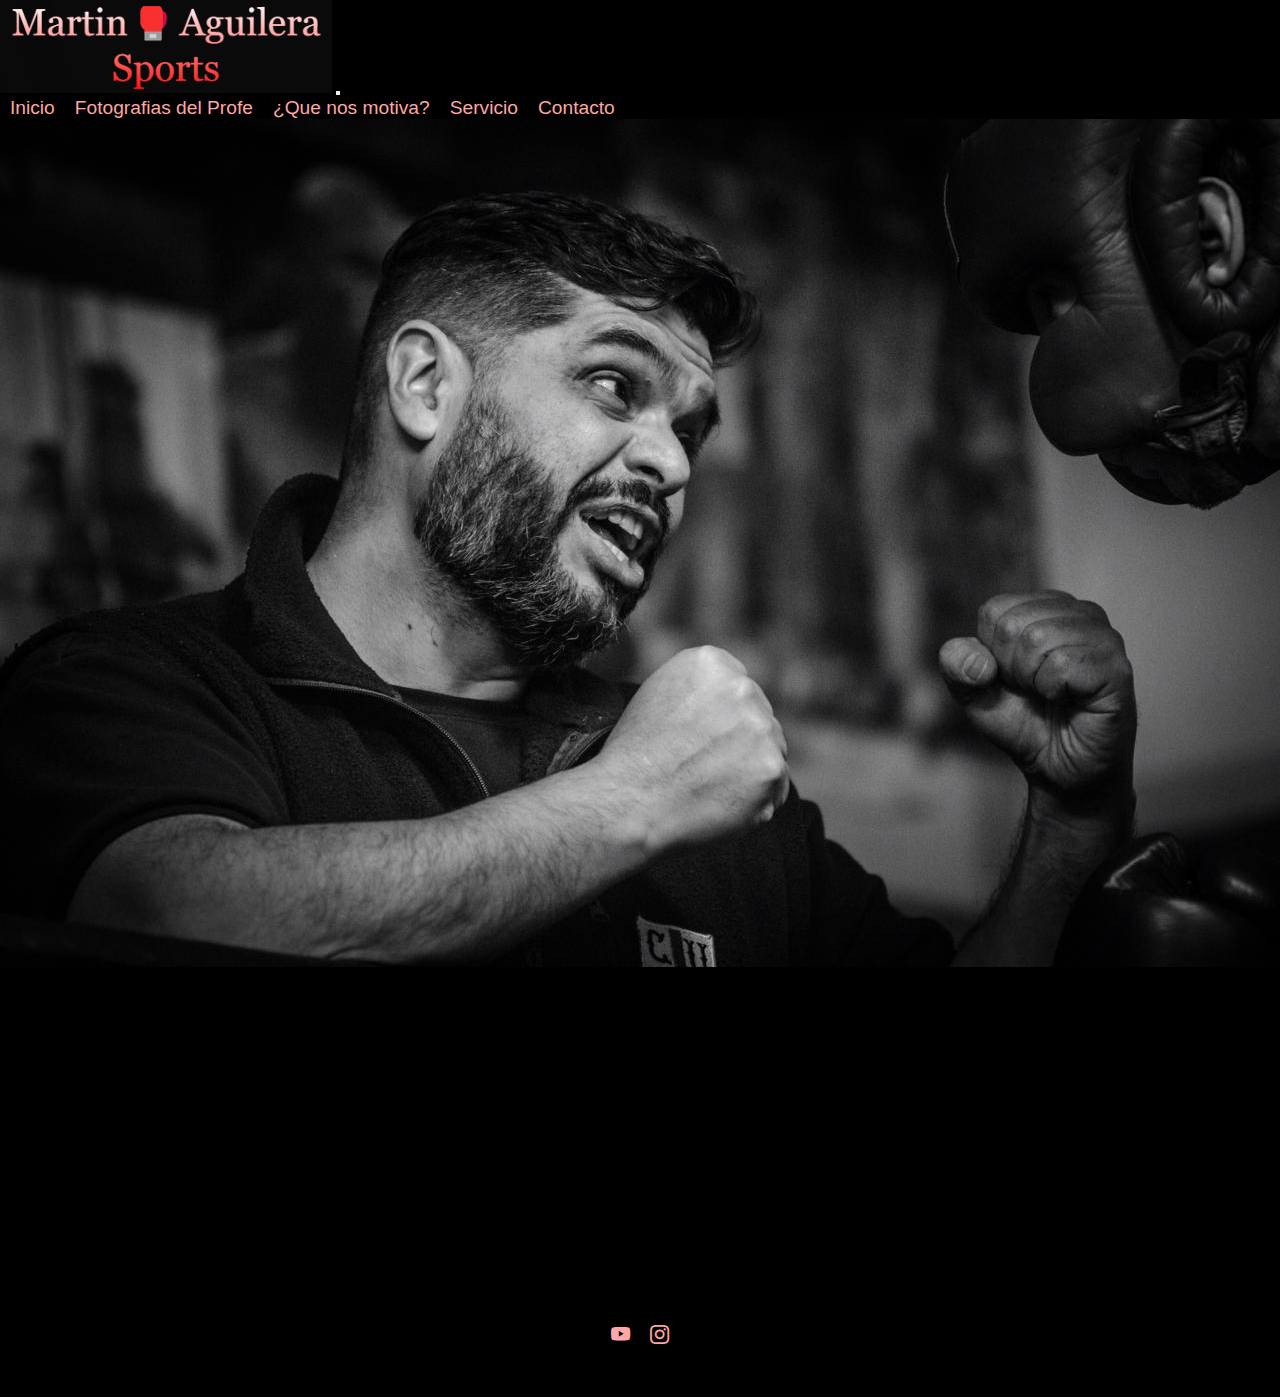
<file: estructura web/index.html>
<!DOCTYPE html>
<html lang="en">
<head>
    <meta charset="UTF-8">
    <meta http-equiv="X-UA-Compatible" content="IE=edge">
    <meta name="viewport" content="width=device-width, initial-scale=1.0">
    <link href="https://cdn.jsdelivr.net/npm/bootstrap@5.3.0-alpha2/dist/css/bootstrap.min.css" rel="stylesheet" integrity="sha384-aFq/bzH65dt+w6FI2ooMVUpc+21e0SRygnTpmBvdBgSdnuTN7QbdgL+OapgHtvPp" crossorigin="anonymous">
    <link rel="stylesheet" href="https://cdn.jsdelivr.net/npm/bootstrap-icons@1.10.3/font/bootstrap-icons.css">
    <link rel="stylesheet" href="./estilos/style.css"/>
    <title>theteacher</title>
</head>
<body>
    <header>
      <nav class="navbar navbar-expand-lg" data-bs-theme="dark">
        <div class="container-fluid">
          <a class="navbar-brand" href="#"><img class="header-logo" src="./img/img logo.png"></a>
          <button class="navbar-toggler" type="button" data-bs-toggle="collapse" data-bs-target="#navbarNav" aria-controls="navbarNav" aria-expanded="false" aria-label="Toggle navigation">
            <span class="navbar-toggler-icon"></span>
          </button>
          <div class="collapse navbar-collapse" id="navbarNav">
            <ul class="navbar-nav">
              <li class="nav-item">
                <a class="nav-link active" aria-current="page" href="./index.html">Inicio</a>
              </li>
              <li class="nav-item">
                <a class="nav-link" href="./Paginas/Fotografias-del-Profe.html">Fotografias del Profe</a>
              </li>
              <li class="nav-item">
                <a class="nav-link" href="./Paginas/Que-nos-motiva.html">¿Que nos motiva?</a>
              </li>
              <li class="nav-item">
                <a class="nav-link" href="./Paginas/Servicio.html">Servicio</a>
              </li>
              <li class="nav-item">
                <a class="nav-link" href="./Paginas/Contacto.html">Contacto</a>
              </li>
            </ul>
          </div>
        </div>
      </nav>
    </header>
    <main> 
        <section class="principal">
            <img src="./img/img-12.jpg"/>
        </section>
        <section class="videos-index">
            <aside><iframe width="420" height="300" src="https://www.youtube.com/embed/xFl5_0TV4UQ" title="YouTube video player" frameborder="0" allow="accelerometer; autoplay; clipboard-write; encrypted-media; gyroscope; picture-in-picture; web-share" allowfullscreen></iframe></aside>
            <aside><iframe width="420" height="300" src="https://www.youtube.com/embed/8S9VUPMJtJM" title="YouTube video player" frameborder="0" allow="accelerometer; autoplay; clipboard-write; encrypted-media; gyroscope; picture-in-picture; web-share" allowfullscreen></iframe></aside>
            <aside><iframe width="420" height="300" src="https://www.youtube.com/embed/Y-iuwCQoL_4" title="YouTube video player" frameborder="0" allow="accelerometer; autoplay; clipboard-write; encrypted-media; gyroscope; picture-in-picture; web-share" allowfullscreen></iframe></aside>
        </section>
    </main>
    <footer> 
        <ul>
            <li><a href= "https://www.youtube.com/embed/videoseries?list=PLEzs-W38itB9FRGaqLwOilUsrHh7TCCKI" title="YouTube video player" frameborder="0" allow="accelerometer; autoplay; clipboard-write; encrypted-media; gyroscope; picture-in-picture; web-share" allowfullscreen><i class="bi bi-youtube"></i></a></li>
            <li><a href="https://instagram.com/rexaguilera?igshid=YmMyMTA2M2Y="><i class="bi bi-instagram"></i></a></li>
        </ul>
    </footer>
    <script src="https://cdn.jsdelivr.net/npm/@popperjs/core@2.11.6/dist/umd/popper.min.js" integrity="sha384-oBqDVmMz9ATKxIep9tiCxS/Z9fNfEXiDAYTujMAeBAsjFuCZSmKbSSUnQlmh/jp3" crossorigin="anonymous"></script>
    <script src="https://cdn.jsdelivr.net/npm/bootstrap@5.3.0-alpha1/dist/js/bootstrap.min.js" integrity="sha384-mQ93GR66B00ZXjt0YO5KlohRA5SY2XofN4zfuZxLkoj1gXtW8ANNCe9d5Y3eG5eD" crossorigin="anonymous"></script> 
</body>
</html>
</file>
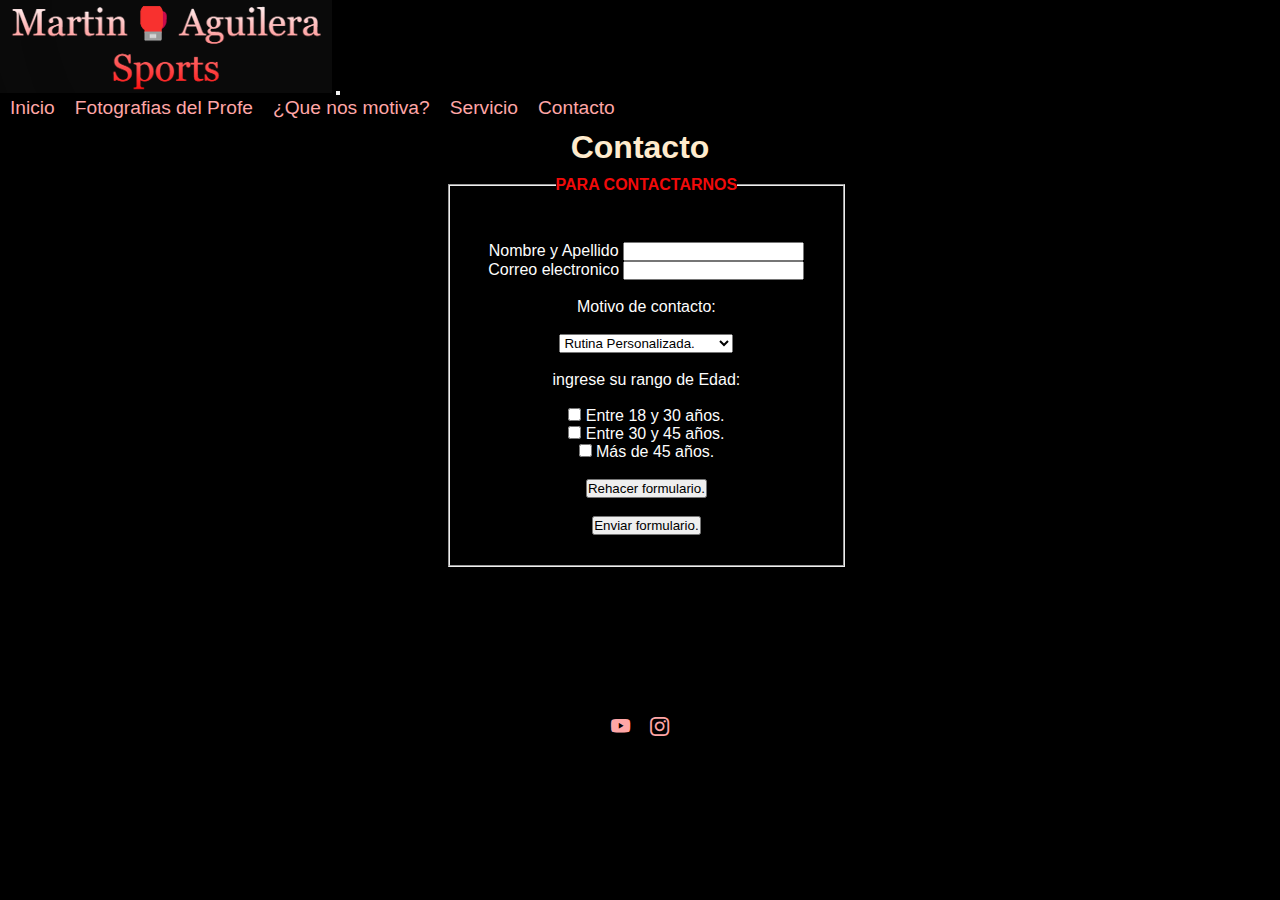
<file: estructura web/Paginas/Contacto.html>
<!DOCTYPE html>
<html lang="en">
<head>
  <meta charset="UTF-8">
  <meta http-equiv="X-UA-Compatible" content="IE=edge">
  <meta name="viewport" content="width=device-width, initial-scale=1.0">
  <link href="https://cdn.jsdelivr.net/npm/bootstrap@5.3.0-alpha2/dist/css/bootstrap.min.css" rel="stylesheet" integrity="sha384-aFq/bzH65dt+w6FI2ooMVUpc+21e0SRygnTpmBvdBgSdnuTN7QbdgL+OapgHtvPp" crossorigin="anonymous">
  <link rel="stylesheet" href="https://cdn.jsdelivr.net/npm/bootstrap-icons@1.10.3/font/bootstrap-icons.css">
  <link rel="stylesheet" href="../estilos/style.css"/>
  <title>theteacher</title>
</head>
<body>
 <header>
  <nav class="navbar navbar-expand-lg" data-bs-theme="dark">
    <div class="container-fluid">
      <a class="navbar-brand" href="#"><img class="header-logo" src="../img/img logo.png"></a>
      <button class="navbar-toggler" type="button" data-bs-toggle="collapse" data-bs-target="#navbarNav" aria-controls="navbarNav" aria-expanded="false" aria-label="Toggle navigation">
        <span class="navbar-toggler-icon"></span>
      </button>
      <div class="collapse navbar-collapse" id="navbarNav">
        <ul class="navbar-nav">
          <li class="nav-item">
            <a class="nav-link active" aria-current="page" href="../index.html">Inicio</a>
          </li>
          <li class="nav-item">
            <a class="nav-link" href="./Fotografias-del-Profe.html">Fotografias del Profe</a>
          </li>
          <li class="nav-item">
            <a class="nav-link" href="./Que-nos-motiva.html">¿Que nos motiva?</a>
          </li>
          <li class="nav-item">
            <a class="nav-link" href="./Servicio.html">Servicio</a>
          </li>
          <li class="nav-item">
            <a class="nav-link" href="./Contacto.html">Contacto</a>
          </li>
        </ul>
      </div>
    </div>
  </nav>
 </header>
 <main>
   <h1><strong>Contacto</strong></h1>
   <form>
     <fieldset>
       <legend><strong>PARA CONTACTARNOS</strong></legend>
       <br>
       <label for="nombre">Nombre y Apellido</label>
       <input type="text" name="nombre">
       <br>
       <label for="mail">Correo electronico</label>
       <input type="text" name="mail">
       <br>
       <br>
       <div>Motivo de contacto:</div>
       <br>
       <select name="Busco:">
       <option value="Rutina">Rutina Personalizada.</option>
       <option value="entrenamiento">Entrenamiento via online.</option>
       <option value="supervision">Supervision de ejercicios.</option>
       </select>
       <br>
       <br>
       <div>ingrese su rango de Edad:</div>
       <br>
       <input type="checkbox" name="joven" value="18 y 30"/> Entre 18 y 30 años.
       <br>
       <input type="checkbox" name="adulto" value="30 y 45"/> Entre 30 y 45 años.
       <br>
       <input type="checkbox" name="+45" value="+45"/> Más de 45 años.
       <br>
       <br>
       <input type="reset" value="Rehacer formulario."/>
       <br>
       <br>
       <input type="submit" value="Enviar formulario."/>
     </fieldset>
   </form>
 </main>
 <footer> 
  <ul>
    <li><a href= "https://www.youtube.com/embed/videoseries?list=PLEzs-W38itB9FRGaqLwOilUsrHh7TCCKI" title="YouTube video player" frameborder="0" allow="accelerometer; autoplay; clipboard-write; encrypted-media; gyroscope; picture-in-picture; web-share" allowfullscreen><i class="bi bi-youtube"></i></a></li>
    <li><a href="https://instagram.com/rexaguilera?igshid=YmMyMTA2M2Y="><i class="bi bi-instagram"></i></a></li>
</ul>
 </footer>
 <script src="https://cdn.jsdelivr.net/npm/@popperjs/core@2.11.6/dist/umd/popper.min.js" integrity="sha384-oBqDVmMz9ATKxIep9tiCxS/Z9fNfEXiDAYTujMAeBAsjFuCZSmKbSSUnQlmh/jp3" crossorigin="anonymous"></script>
    <script src="https://cdn.jsdelivr.net/npm/bootstrap@5.3.0-alpha1/dist/js/bootstrap.min.js" integrity="sha384-mQ93GR66B00ZXjt0YO5KlohRA5SY2XofN4zfuZxLkoj1gXtW8ANNCe9d5Y3eG5eD" crossorigin="anonymous"></script> 
</body>
</html>
</file>
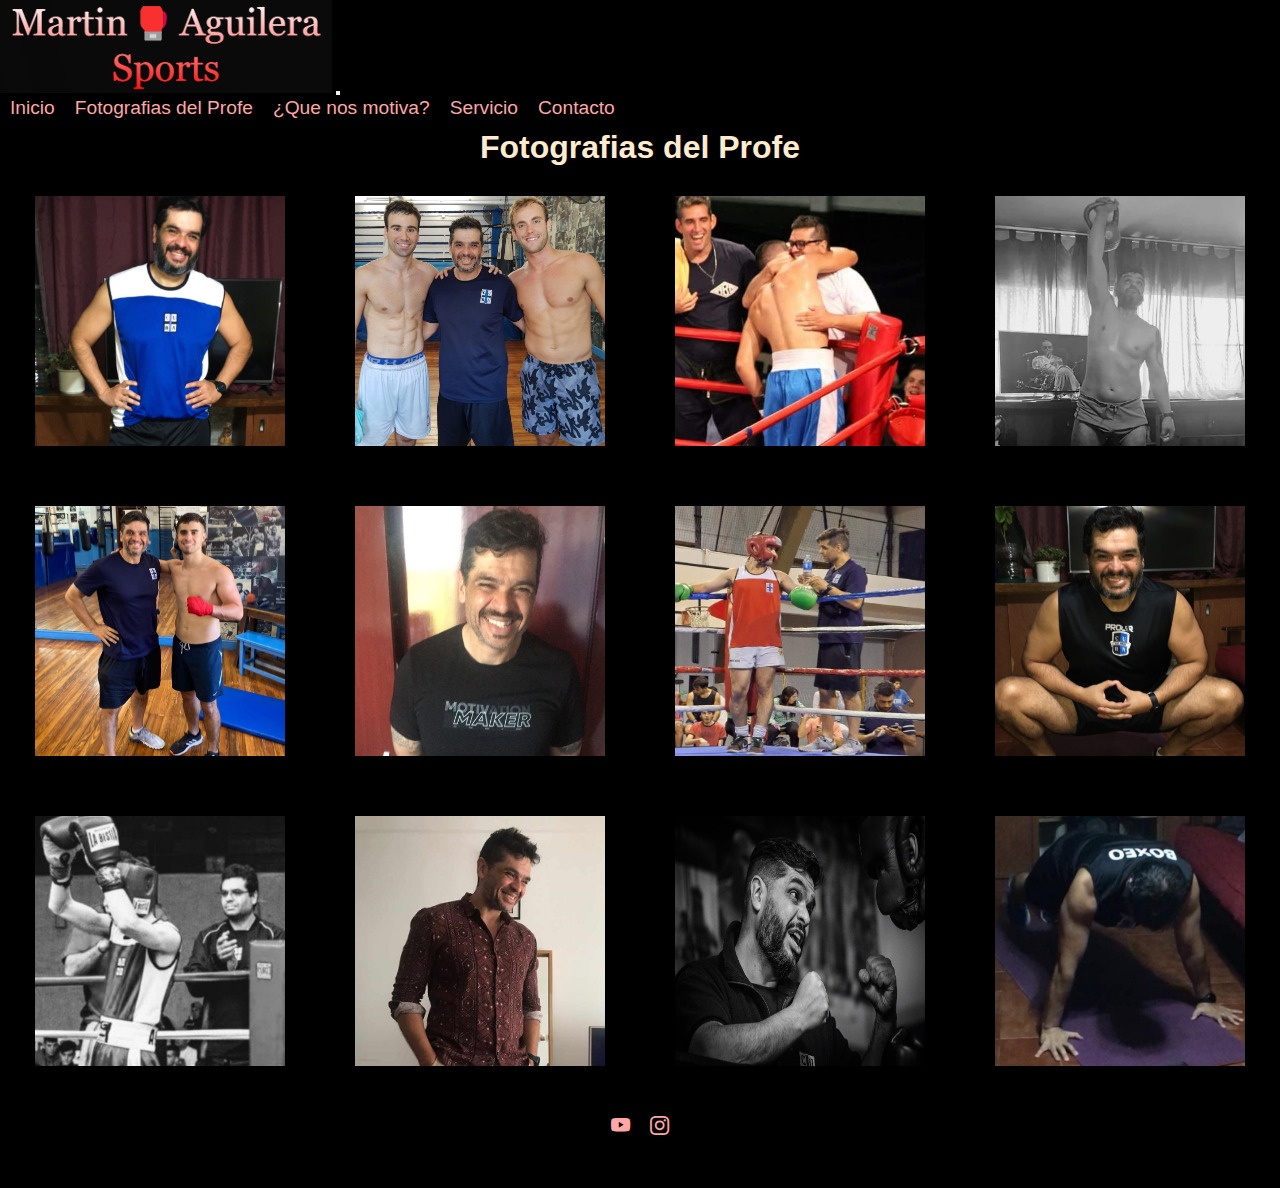
<file: estructura web/Paginas/Fotografias-del-Profe.html>
<!DOCTYPE html>
<html lang="en">
<head>
  <meta charset="UTF-8">
  <meta http-equiv="X-UA-Compatible" content="IE=edge">
  <meta name="viewport" content="width=device-width, initial-scale=1.0">
  <link href="https://cdn.jsdelivr.net/npm/bootstrap@5.3.0-alpha2/dist/css/bootstrap.min.css" rel="stylesheet" integrity="sha384-aFq/bzH65dt+w6FI2ooMVUpc+21e0SRygnTpmBvdBgSdnuTN7QbdgL+OapgHtvPp" crossorigin="anonymous">
  <link rel="stylesheet" href="https://cdn.jsdelivr.net/npm/bootstrap-icons@1.10.3/font/bootstrap-icons.css">
  <link rel="stylesheet" href="../estilos/style.css"/>
  <title>theteacher</title>
</head>
<body>
 <header>
  <nav class="navbar navbar-expand-lg" data-bs-theme="dark">
    <div class="container-fluid">
      <a class="navbar-brand" href="#"><img class="header-logo" src="../img/img logo.png"></a>
      <button class="navbar-toggler" type="button" data-bs-toggle="collapse" data-bs-target="#navbarNav" aria-controls="navbarNav" aria-expanded="false" aria-label="Toggle navigation">
        <span class="navbar-toggler-icon"></span>
      </button>
      <div class="collapse navbar-collapse" id="navbarNav">
        <ul class="navbar-nav">
          <li class="nav-item">
            <a class="nav-link active" aria-current="page" href="../index.html">Inicio</a>
          </li>
          <li class="nav-item">
            <a class="nav-link" href="./Fotografias-del-Profe.html">Fotografias del Profe</a>
          </li>
          <li class="nav-item">
            <a class="nav-link" href="./Que-nos-motiva.html">¿Que nos motiva?</a>
          </li>
          <li class="nav-item">
            <a class="nav-link" href="./Servicio.html">Servicio</a>
          </li>
          <li class="nav-item">
            <a class="nav-link" href="./Contacto.html">Contacto</a>
          </li>
        </ul>
      </div>
    </div>
  </nav>
 </header>
 <main class="main-galeria">
   <h1><strong>Fotografias del Profe</strong></h1>
   <div class="fotos-fdp">
      <img src="../img/img-01.jpg"/>
      <img src="../img/img-02.jpg"/>
      <img src="../img/img-03.jpg"/>
      <img src="../img/img-04.jpg"/>
      <img src="../img/img-05.jpg"/>
      <img src="../img/img-06.jpg"/>
      <img src="../img/img-07.jpg"/>
      <img src="../img/img-08.jpg"/>
      <img src="../img/img-10.jpg"/>
      <img src="../img/img-11.jpg"/>
      <img src="../img/img-12.jpg"/>
      <img src="../img/img-13.jpg"/>
   </div>
 </main>
 <footer> 
  <ul>
    <li><a href= "https://www.youtube.com/embed/videoseries?list=PLEzs-W38itB9FRGaqLwOilUsrHh7TCCKI" title="YouTube video player" frameborder="0" allow="accelerometer; autoplay; clipboard-write; encrypted-media; gyroscope; picture-in-picture; web-share" allowfullscreen><i class="bi bi-youtube"></i></a></li>
    <li><a href="https://instagram.com/rexaguilera?igshid=YmMyMTA2M2Y="><i class="bi bi-instagram"></i></a></li>
</ul>
 </footer>
 <script src="https://cdn.jsdelivr.net/npm/@popperjs/core@2.11.6/dist/umd/popper.min.js" integrity="sha384-oBqDVmMz9ATKxIep9tiCxS/Z9fNfEXiDAYTujMAeBAsjFuCZSmKbSSUnQlmh/jp3" crossorigin="anonymous"></script>
    <script src="https://cdn.jsdelivr.net/npm/bootstrap@5.3.0-alpha1/dist/js/bootstrap.min.js" integrity="sha384-mQ93GR66B00ZXjt0YO5KlohRA5SY2XofN4zfuZxLkoj1gXtW8ANNCe9d5Y3eG5eD" crossorigin="anonymous"></script> 
</body>
</html>
</file>
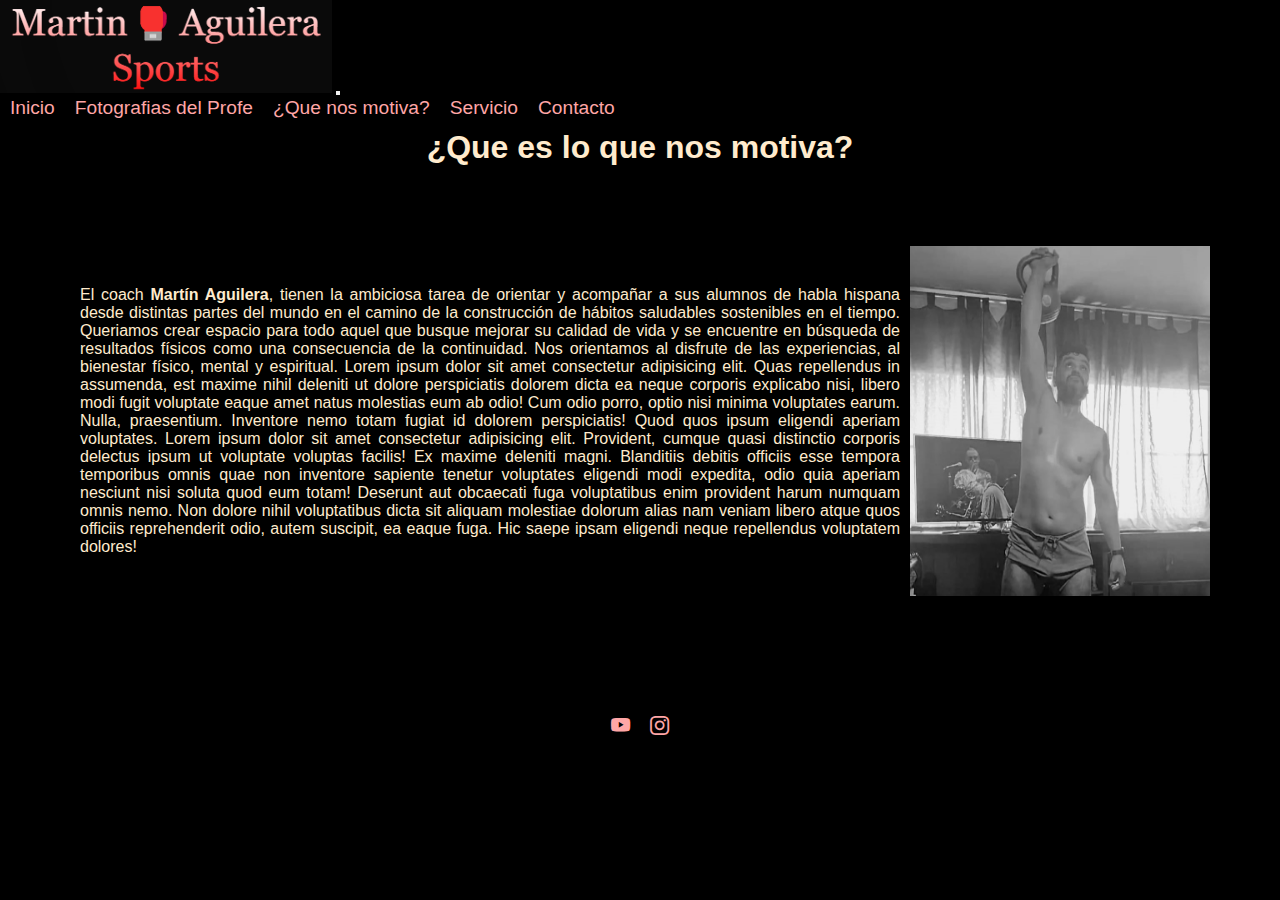
<file: estructura web/Paginas/Que-nos-motiva.html>
<!DOCTYPE html>
<html lang="en">
<head>
    <meta charset="UTF-8">
    <meta http-equiv="X-UA-Compatible" content="IE=edge">
    <meta name="viewport" content="width=device-width, initial-scale=1.0">
    <link href="https://cdn.jsdelivr.net/npm/bootstrap@5.3.0-alpha2/dist/css/bootstrap.min.css" rel="stylesheet" integrity="sha384-aFq/bzH65dt+w6FI2ooMVUpc+21e0SRygnTpmBvdBgSdnuTN7QbdgL+OapgHtvPp" crossorigin="anonymous">
    <link rel="stylesheet" href="https://cdn.jsdelivr.net/npm/bootstrap-icons@1.10.3/font/bootstrap-icons.css">
    <link rel="stylesheet" href="../estilos/style.css"/>
    <title>theteacher</title>
</head>
<body>
   <header>
    <nav class="navbar navbar-expand-lg" data-bs-theme="dark">
        <div class="container-fluid">
          <a class="navbar-brand" href="#"><img class="header-logo" src="../img/img logo.png"></a>
          <button class="navbar-toggler" type="button" data-bs-toggle="collapse" data-bs-target="#navbarNav" aria-controls="navbarNav" aria-expanded="false" aria-label="Toggle navigation">
            <span class="navbar-toggler-icon"></span>
          </button>
          <div class="collapse navbar-collapse" id="navbarNav">
            <ul class="navbar-nav">
              <li class="nav-item">
                <a class="nav-link active" aria-current="page" href="../index.html">Inicio</a>
              </li>
              <li class="nav-item">
                <a class="nav-link" href="./Fotografias-del-Profe.html">Fotografias del Profe</a>
              </li>
              <li class="nav-item">
                <a class="nav-link" href="./Que-nos-motiva.html">¿Que nos motiva?</a>
              </li>
              <li class="nav-item">
                <a class="nav-link" href="./Servicio.html">Servicio</a>
              </li>
              <li class="nav-item">
                <a class="nav-link" href="./Contacto.html">Contacto</a>
              </li>
            </ul>
          </div>
        </div>
      </nav>
   </header>
    <main>
        <h1><strong>¿Que es lo que nos motiva?</strong></h1>
        <section class="Que-nos-motiva-info">
           <p>El coach <strong>Martín Aguilera</strong>, tienen la ambiciosa tarea de orientar y acompañar a sus alumnos de habla hispana desde distintas partes del mundo en el camino de la construcción de hábitos saludables sostenibles en el tiempo. Queriamos crear espacio para todo aquel que busque mejorar su calidad de vida y se encuentre en búsqueda de resultados físicos como una consecuencia de la continuidad. Nos orientamos al disfrute de las experiencias, al bienestar físico, mental y espiritual. Lorem ipsum dolor sit amet consectetur adipisicing elit. Quas repellendus in assumenda, est maxime nihil deleniti ut dolore perspiciatis dolorem dicta ea neque corporis explicabo nisi, libero modi fugit voluptate eaque amet natus molestias eum ab odio! Cum odio porro, optio nisi minima voluptates earum. Nulla, praesentium. Inventore nemo totam fugiat id dolorem perspiciatis! Quod quos ipsum eligendi aperiam voluptates. Lorem ipsum dolor sit amet consectetur adipisicing elit. Provident, cumque quasi distinctio corporis delectus ipsum ut voluptate voluptas facilis! Ex maxime deleniti magni. Blanditiis debitis officiis esse tempora temporibus omnis quae non inventore sapiente tenetur voluptates eligendi modi expedita, odio quia aperiam nesciunt nisi soluta quod eum totam! Deserunt aut obcaecati fuga voluptatibus enim provident harum numquam omnis nemo. Non dolore nihil voluptatibus dicta sit aliquam molestiae dolorum alias nam veniam libero atque quos officiis reprehenderit odio, autem suscipit, ea eaque fuga. Hic saepe ipsam eligendi neque repellendus voluptatem dolores!</p> 
           <img src="../img/img-04.jpg" class="img-qnm1">
        </section>
    </main>
    <footer> 
        <ul>
            <li><a href= "https://www.youtube.com/embed/videoseries?list=PLEzs-W38itB9FRGaqLwOilUsrHh7TCCKI" title="YouTube video player" frameborder="0" allow="accelerometer; autoplay; clipboard-write; encrypted-media; gyroscope; picture-in-picture; web-share" allowfullscreen><i class="bi bi-youtube"></i></a></li>
            <li><a href="https://instagram.com/rexaguilera?igshid=YmMyMTA2M2Y="><i class="bi bi-instagram"></i></a></li>
        </ul>
    </footer>
    <script src="https://cdn.jsdelivr.net/npm/@popperjs/core@2.11.6/dist/umd/popper.min.js" integrity="sha384-oBqDVmMz9ATKxIep9tiCxS/Z9fNfEXiDAYTujMAeBAsjFuCZSmKbSSUnQlmh/jp3" crossorigin="anonymous"></script>
    <script src="https://cdn.jsdelivr.net/npm/bootstrap@5.3.0-alpha1/dist/js/bootstrap.min.js" integrity="sha384-mQ93GR66B00ZXjt0YO5KlohRA5SY2XofN4zfuZxLkoj1gXtW8ANNCe9d5Y3eG5eD" crossorigin="anonymous"></script> 
</body>
</html>
</file>
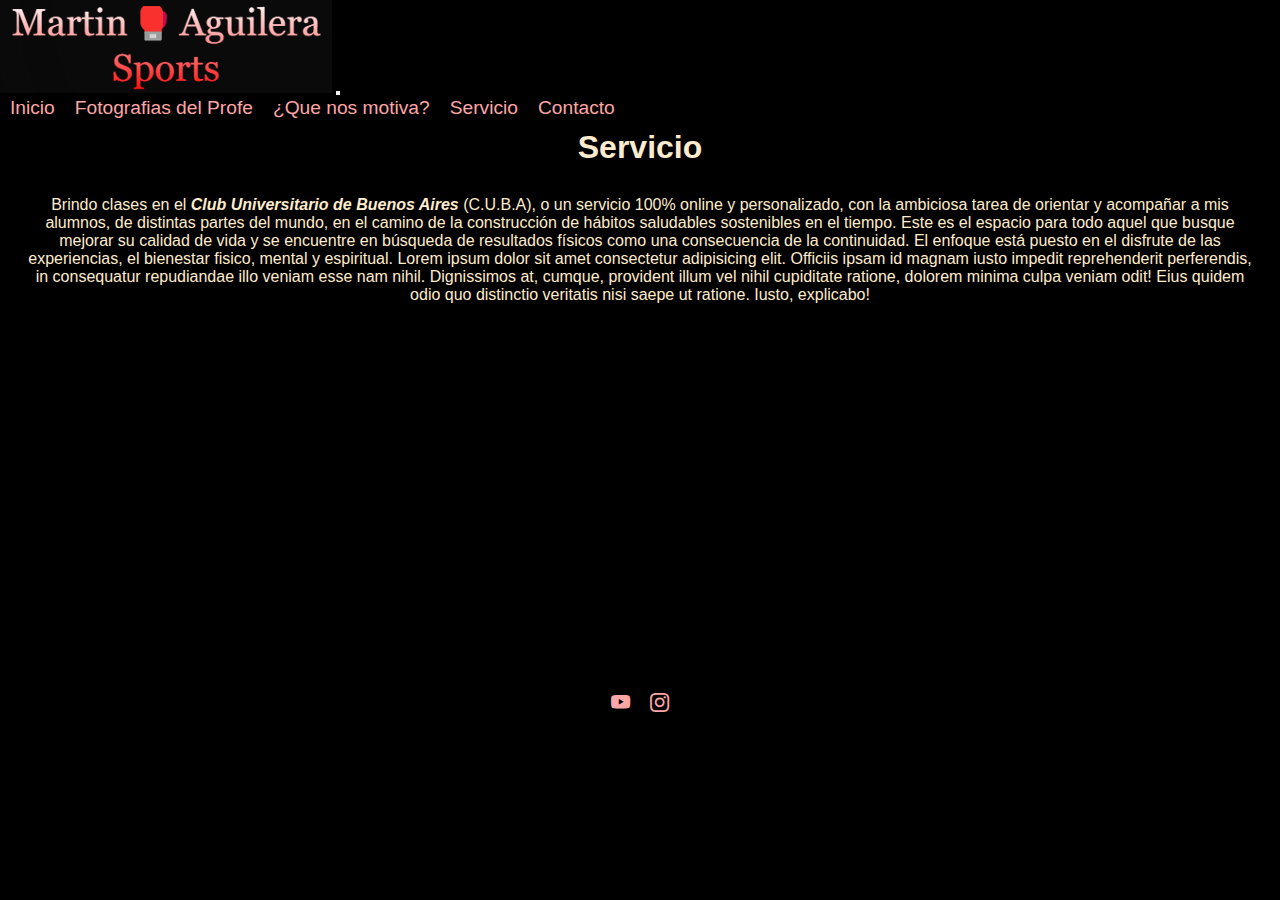
<file: estructura web/Paginas/Servicio.html>
<!DOCTYPE html>
<html lang="en">
<head>
 <meta charset="UTF-8">
 <meta http-equiv="X-UA-Compatible" content="IE=edge">
 <meta name="viewport" content="width=device-width, initial-scale=1.0">
 <link href="https://cdn.jsdelivr.net/npm/bootstrap@5.3.0-alpha2/dist/css/bootstrap.min.css" rel="stylesheet" integrity="sha384-aFq/bzH65dt+w6FI2ooMVUpc+21e0SRygnTpmBvdBgSdnuTN7QbdgL+OapgHtvPp" crossorigin="anonymous">
 <link rel="stylesheet" href="https://cdn.jsdelivr.net/npm/bootstrap-icons@1.10.3/font/bootstrap-icons.css">
 <link rel="stylesheet" href="../estilos/style.css"/>
 <title>theteacher</title>
</head>
<body>
 <header>
  <nav class="navbar navbar-expand-lg" data-bs-theme="dark">
    <div class="container-fluid">
      <a class="navbar-brand" href="#"><img class="header-logo" src="../img/img logo.png"></a>
      <button class="navbar-toggler" type="button" data-bs-toggle="collapse" data-bs-target="#navbarNav" aria-controls="navbarNav" aria-expanded="false" aria-label="Toggle navigation">
        <span class="navbar-toggler-icon"></span>
      </button>
      <div class="collapse navbar-collapse" id="navbarNav">
        <ul class="navbar-nav">
          <li class="nav-item">
            <a class="nav-link active" aria-current="page" href="../index.html">Inicio</a>
          </li>
          <li class="nav-item">
            <a class="nav-link" href="./Fotografias-del-Profe.html">Fotografias del Profe</a>
          </li>
          <li class="nav-item">
            <a class="nav-link" href="./Que-nos-motiva.html">¿Que nos motiva?</a>
          </li>
          <li class="nav-item">
            <a class="nav-link" href="./Servicio.html">Servicio</a>
          </li>
          <li class="nav-item">
            <a class="nav-link" href="./Contacto.html">Contacto</a>
          </li>
        </ul>
      </div>
    </div>
 </header>
 <main>
   <h1><strong>Servicio</strong></h1>
   <article class="servicio-info">
      <p>Brindo clases en el <em><strong>Club Universitario de Buenos Aires</strong></em> (C.U.B.A), o un servicio 100% online y personalizado, con la ambiciosa tarea de orientar y acompañar a mis alumnos, de distintas partes del mundo, en el camino de la construcción de hábitos saludables sostenibles en el tiempo. Este es el espacio para todo aquel que busque mejorar su calidad de vida y se encuentre en búsqueda de resultados físicos como una consecuencia de la continuidad. El enfoque está puesto en el disfrute de las experiencias, el bienestar fisico, mental y espiritual. Lorem ipsum dolor sit amet consectetur adipisicing elit. Officiis ipsam id magnam iusto impedit reprehenderit perferendis, in consequatur repudiandae illo veniam esse nam nihil. Dignissimos at, cumque, provident illum vel nihil cupiditate ratione, dolorem minima culpa veniam odit! Eius quidem odio quo distinctio veritatis nisi saepe ut ratione. Iusto, explicabo!</p>
   </article>
   <section class="videos-servicio">  
      <aside><iframe width="460" height="315" src="https://www.youtube.com/embed/5Lk_aUNX7VE" title="YouTube video player" frameborder="0" allow="accelerometer; autoplay; clipboard-write; encrypted-media; gyroscope; picture-in-picture; web-share" allowfullscreen></iframe></aside>
      <aside><iframe width="460" height="315" src="https://www.youtube.com/embed/doJXAWrMRBA" title="YouTube video player" frameborder="0" allow="accelerometer; autoplay; clipboard-write; encrypted-media; gyroscope; picture-in-picture; web-share" allowfullscreen></iframe></aside>
   </section>
 </main>
 <footer> 
  <ul>
    <li><a href= "https://www.youtube.com/embed/videoseries?list=PLEzs-W38itB9FRGaqLwOilUsrHh7TCCKI" title="YouTube video player" frameborder="0" allow="accelerometer; autoplay; clipboard-write; encrypted-media; gyroscope; picture-in-picture; web-share" allowfullscreen><i class="bi bi-youtube"></i></a></li>
    <li><a href="https://instagram.com/rexaguilera?igshid=YmMyMTA2M2Y="><i class="bi bi-instagram"></i></a></li>
</ul>
 </footer>
 <script src="https://cdn.jsdelivr.net/npm/@popperjs/core@2.11.6/dist/umd/popper.min.js" integrity="sha384-oBqDVmMz9ATKxIep9tiCxS/Z9fNfEXiDAYTujMAeBAsjFuCZSmKbSSUnQlmh/jp3" crossorigin="anonymous"></script>
    <script src="https://cdn.jsdelivr.net/npm/bootstrap@5.3.0-alpha1/dist/js/bootstrap.min.js" integrity="sha384-mQ93GR66B00ZXjt0YO5KlohRA5SY2XofN4zfuZxLkoj1gXtW8ANNCe9d5Y3eG5eD" crossorigin="anonymous"></script> 
</body>
</html>
</file>
<file: estructura web/estilos/style.css>
@import url('https://fonts.googleapis.com/css2?family=Jost:ital@1&display=swap');

/*estilos generales*/

*{margin: 0px;
    padding: 0px;
}

body{
    background-color: black;
    color: blanchedalmond;
    font-family: "Open Sans", sans-serif;
}
h1{
    text-align: center;
    padding: 10px;
}
header{
    position: sticky;
    top: 0px;
    background-color: black;
    display: flex;
    justify-content: space-between;
}

.header-logo{
   animation: ease-in animation 1s;
}

@keyframes animation {
    0% {transform: scale (0)
    }
    100% {
        transform: scale (1)
    }
}

.navbar-collapse{
    justify-content: flex-end;
}

.menu-nav{
    padding: 10px;
    display: flex;
    align-items: center;
}

ul li {
    list-style: none;
    
    margin: 0px 10px;
}

nav ul{
    display: flex;
}

ul li a {
    color: #ffa6a6;
    font-size: 1.2rem;
    text-decoration: none;
}

footer ul{
    display: flex;
    justify-content: center;
}

footer{
    padding: 50px;
    border-top: hsl(0, 2%, 21%);
}

/*index*/

.principal img {
    width: 100%;
}

.videos-index{
    display: flex;
    justify-content: space-around;
}

/*galeria*/

.main-galeria img{
    width: 250px;
    height: 250px;
}

.fotos-fdp{
    display: grid;
    grid-template-columns: repeat(4, 1fr);
    grid-template-rows: repeat(2, 1fr);
    grid-row-gap: 60px;
    justify-items: center;
    margin-top: 20px;
}

.fotos-fdp :hover{
    transform: scale(1,07px);
}

/*que nos motiva*/
.Que-nos-motiva-info{
    text-align: justify;
    display:flex;
    padding: 70px;
    align-items: center;
}

.Que-nos-motiva-info img{
    width: 300px;
    height: 350px;
}

.Que-nos-motiva-info p{
    padding: 10px;
}

/*servicio*/
.servicio-info{
    text-align: center;
    margin: 10px;
    padding: 10px;
}

.videos-servicio{
    display: flex;
    justify-content: space-around;
}


/*contacto*/
fieldset{
    text-align: center;
    background-color: rgb(0, 0, 0);
    color: rgb(253, 253, 253);
    padding: 30px;
    width: 40%;
    margin-bottom: 100px;
}
legend{
    color: rgb(241, 10, 10);
}
form{
margin-left: 35%;
}

input{
    justify-content: center;
    
}

/*media queries*/

/*tablet*/
@media only screen and (max-width: 768px){
    /*galeria*/
    .fotos-fdp{
        grid-template-columns: repeat(2, 1fr);
        grid-template-rows: repeat(6, 1fr);
    }
}

/*mobile*/
@media only screen and (max-width: 576px){
    /*estilos generales*/
    header{
        flex-direction: column;
        align-items: center;
    }
    header img{
        width: 90%;
    }
    .menu-nav{
        padding: 10px 0px;
    }
    .videos-index{
        flex-direction: column;
        align-items: center;
    }
    iframe{
        width: 500px;
        height: 200px;
    }
    /*galeria*/
    .fotos-fdp{
        grid-template-columns: (1fr);
    }

    /* que nos motiva*/
    .Que-nos-motiva-info{
        flex-direction: column;
        text-align: justify;
    }
    .Que-nos-motiva-info img{
        flex-direction: column;
        align-items: center;
    }

    /*servicio*/
    .servicio-info{
        flex-direction: column;
        text-align: justify;
    }
    .videos-servicio{
        flex-direction: column;
        align-items: center;
    }

    /*contacto*/
    fieldset{
        flex-direction: column;
        text-align: center;
    }
}
</file>
